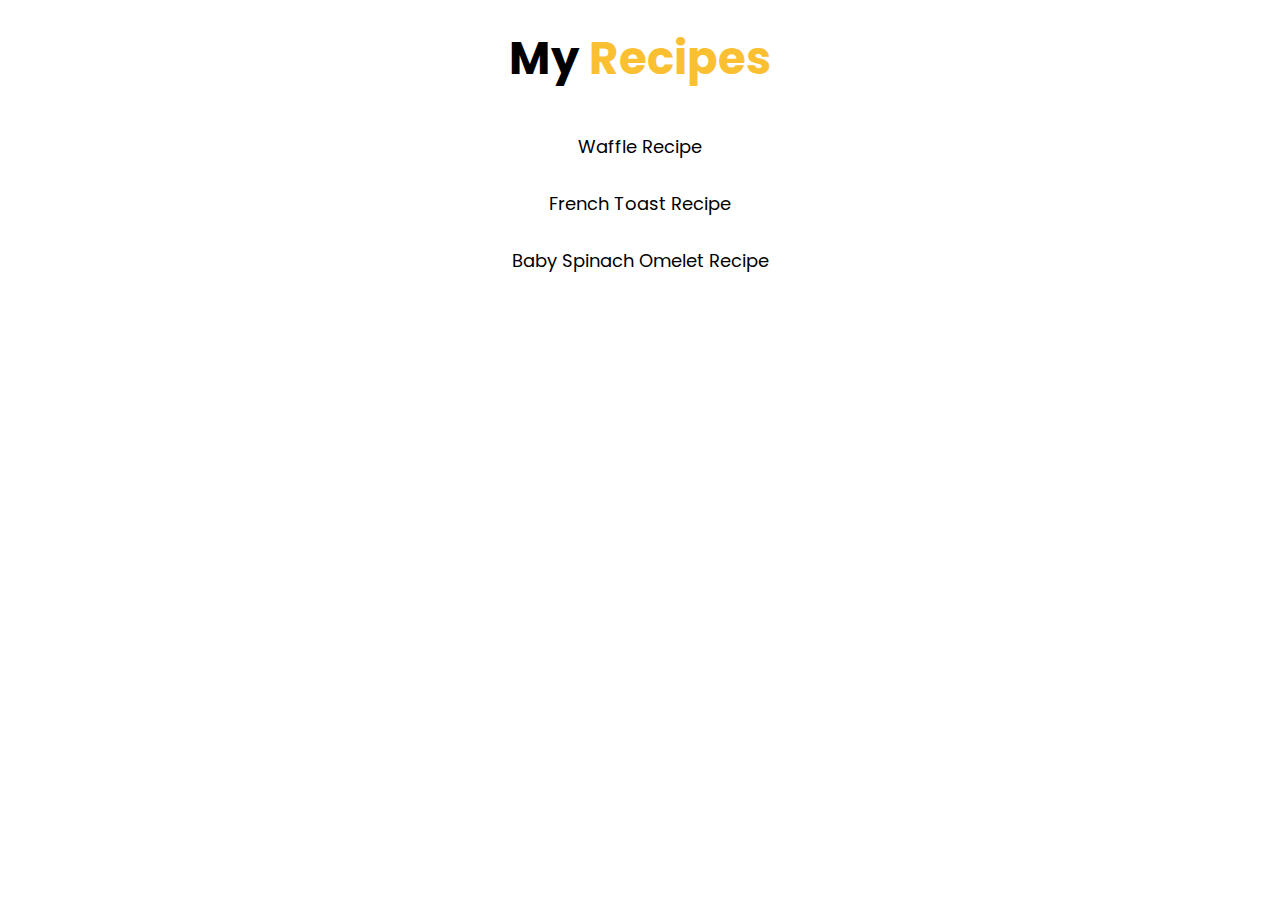
<file: index.html>
<!DOCTYPE html>
<html lang="en">
  <head>
    <meta charset="UTF-8" />
    <meta name="viewport" content="width=device-width, initial-scale=1.0" />
    <title>My Recipes</title>
    <link rel="stylesheet" href="style.css" />
  </head>
  <body>
    <h1>My <span>Recipes</span></h1>
    <ul>
      <li><a href="waffle.html">Waffle Recipe</a></li>
      <li><a href="frenchtoast.html">French Toast Recipe</a></li>
      <li><a href="omelet.html">Baby Spinach Omelet Recipe</a></li>
    </ul>
  </body>
</html>
</file>
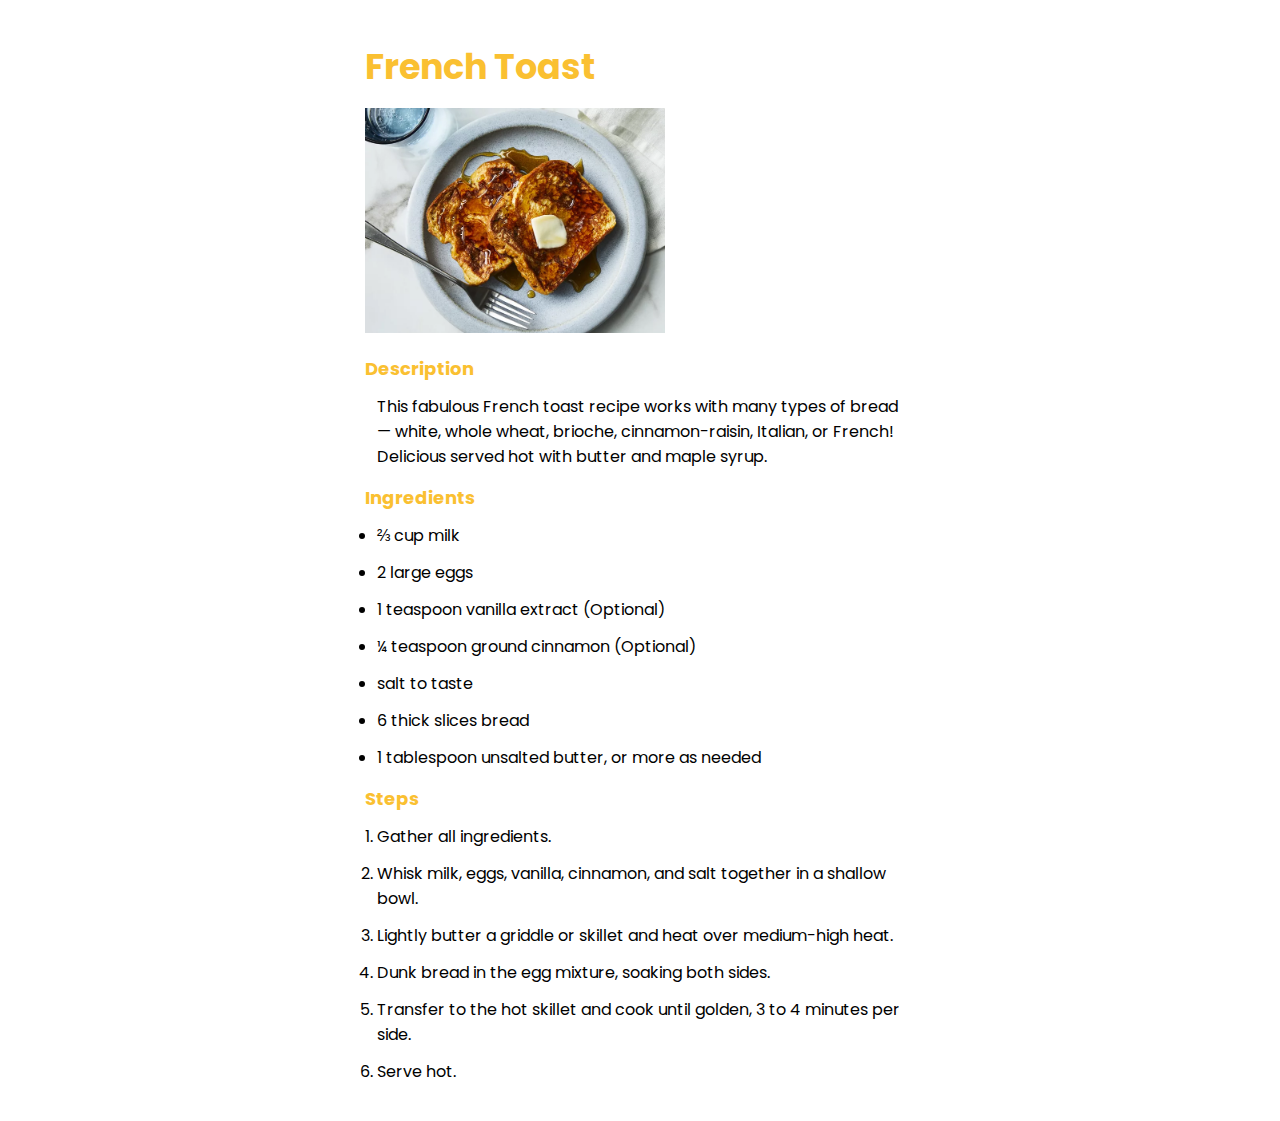
<file: frenchtoast.html>
<!DOCTYPE html>
<html lang="en">
  <head>
    <meta charset="UTF-8" />
    <meta name="viewport" content="width=device-width, initial-scale=1.0" />
    <title>My Recipes</title>
    <link rel="stylesheet" href="frenchtoast.css" />
  </head>
  <body>
    <h1>French Toast</h1>
    <img
      src="images/french toast.webp"
      alt="french-toast-image"
      width="300px"
    />
    <h2>Description</h2>
    <p>
      This fabulous French toast recipe works with many types of bread — white,
      whole wheat, brioche, cinnamon-raisin, Italian, or French! Delicious
      served hot with butter and maple syrup.
    </p>
    <h3>Ingredients</h3>
    <ul>
      <li>⅔ cup milk</li>
      <li>2 large eggs</li>
      <li>1 teaspoon vanilla extract (Optional)</li>
      <li>¼ teaspoon ground cinnamon (Optional)</li>
      <li>salt to taste</li>
      <li>6 thick slices bread</li>
      <li>1 tablespoon unsalted butter, or more as needed</li>
    </ul>

    <h3>Steps</h3>
    <ol>
      <li>Gather all ingredients.</li>
      <li>
        Whisk milk, eggs, vanilla, cinnamon, and salt together in a shallow
        bowl.
      </li>
      <li>
        Lightly butter a griddle or skillet and heat over medium-high heat.
      </li>
      <li>Dunk bread in the egg mixture, soaking both sides.</li>
      <li>
        Transfer to the hot skillet and cook until golden, 3 to 4 minutes per
        side.
      </li>
      <li>Serve hot.</li>
    </ol>
  </body>
</html>
</file>
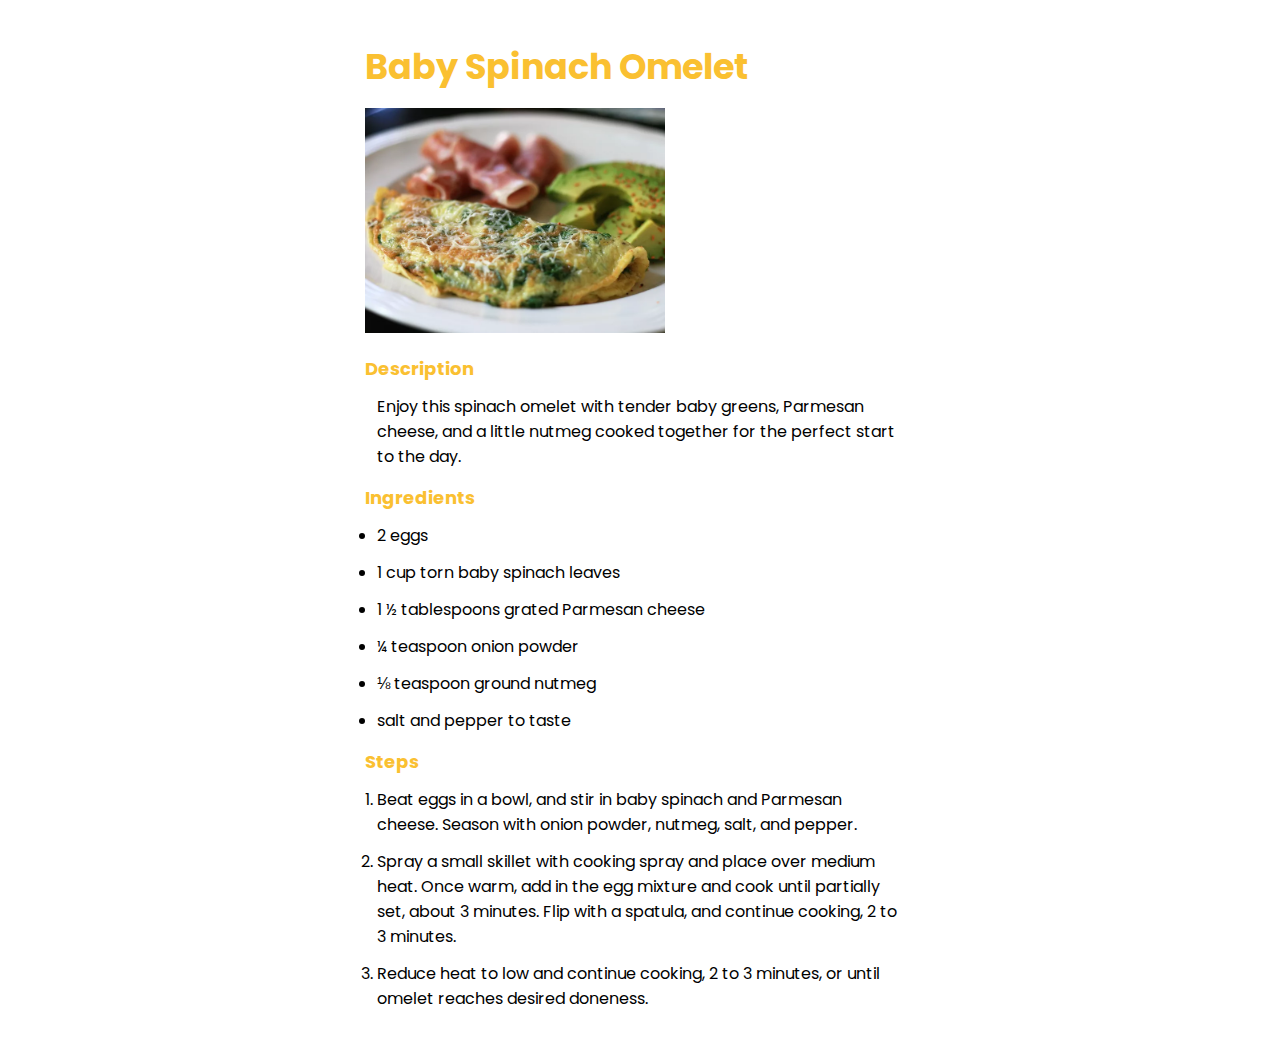
<file: omelet.html>
<!DOCTYPE html>
<html lang="en">
  <head>
    <meta charset="UTF-8" />
    <meta name="viewport" content="width=device-width, initial-scale=1.0" />
    <title>My Recipes</title>
    <link rel="stylesheet" href="omelet.css" />
  </head>
  <body>
    <h1>Baby Spinach Omelet</h1>
    <img
      src="images/baby spinach omelete.webp"
      alt="omelette-image"
      width="300px"
    />
    <h2>Description</h2>
    <p>
      Enjoy this spinach omelet with tender baby greens, Parmesan cheese, and a
      little nutmeg cooked together for the perfect start to the day.
    </p>
    <h3>Ingredients</h3>
    <ul>
      <li>2 eggs</li>
      <li>1 cup torn baby spinach leaves</li>
      <li>1 ½ tablespoons grated Parmesan cheese</li>
      <li>¼ teaspoon onion powder</li>
      <li>⅛ teaspoon ground nutmeg</li>
      <li>salt and pepper to taste</li>
    </ul>

    <h3>Steps</h3>

    <ol>
      <li>
        Beat eggs in a bowl, and stir in baby spinach and Parmesan cheese.
        Season with onion powder, nutmeg, salt, and pepper.
      </li>
      <li>
        Spray a small skillet with cooking spray and place over medium heat.
        Once warm, add in the egg mixture and cook until partially set, about 3
        minutes. Flip with a spatula, and continue cooking, 2 to 3 minutes.
      </li>
      <li>
        Reduce heat to low and continue cooking, 2 to 3 minutes, or until omelet
        reaches desired doneness.
      </li>
    </ol>
  </body>
</html>
</file>
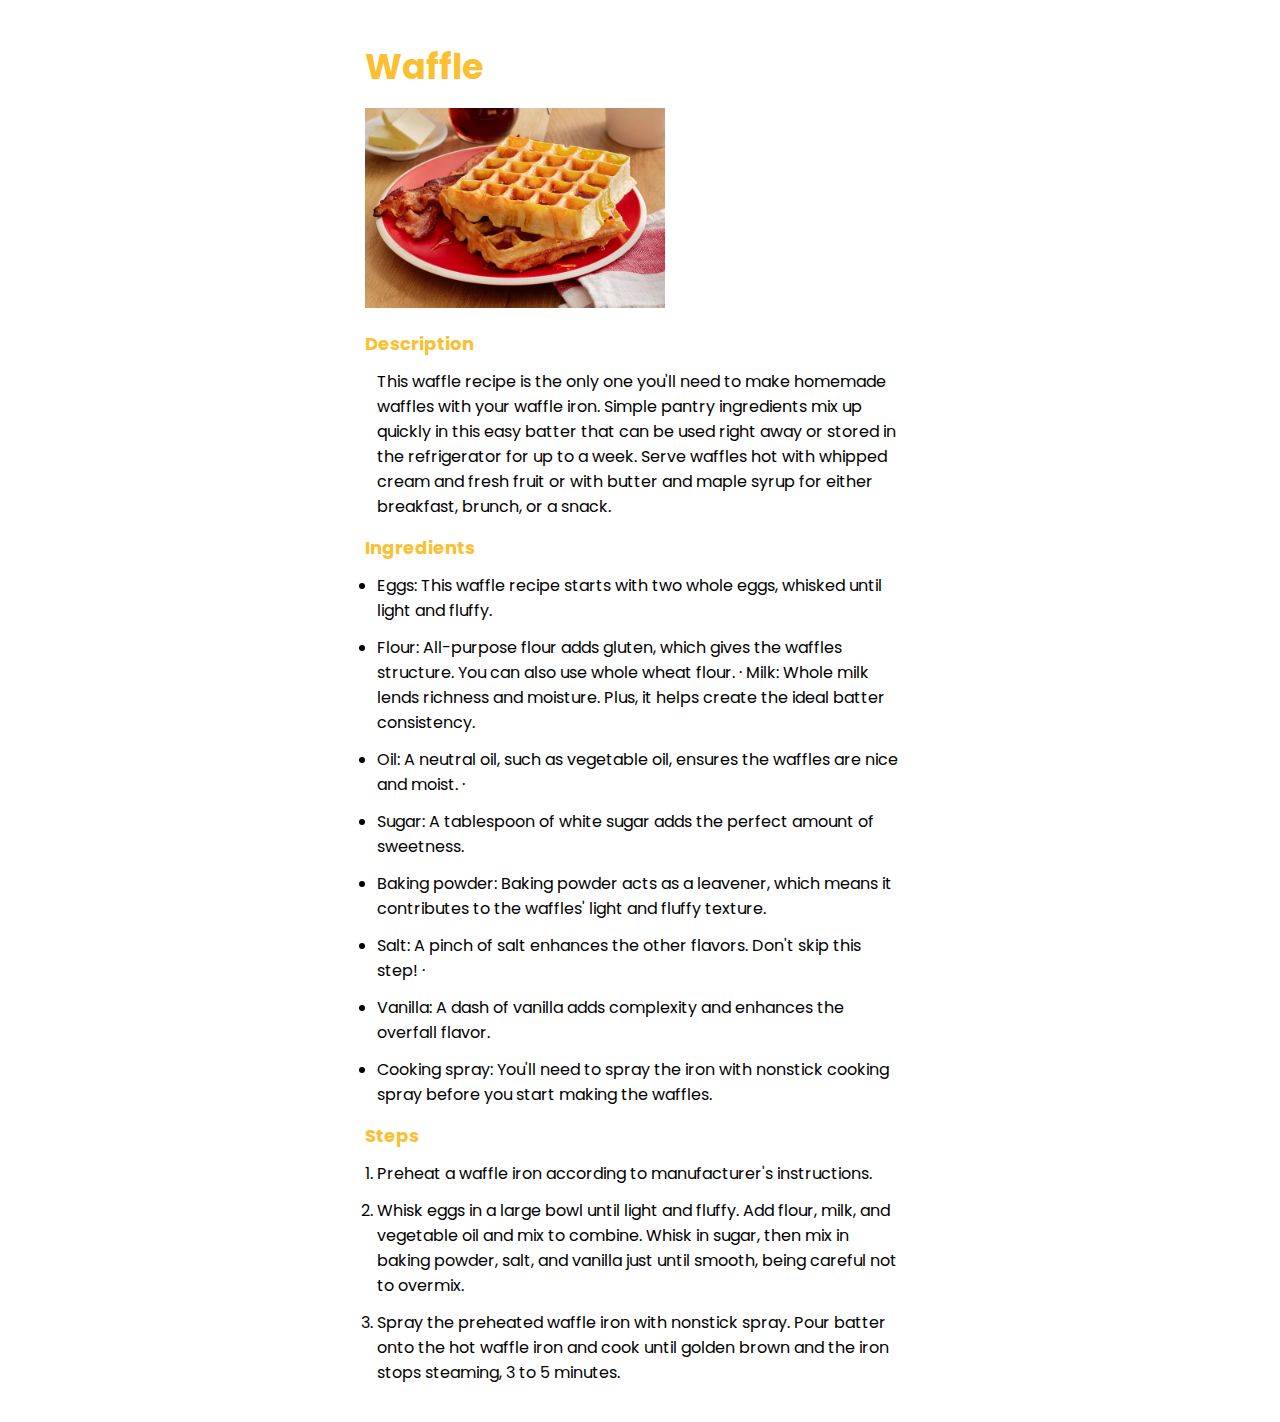
<file: waffle.html>
<!DOCTYPE html>
<html lang="en">
  <head>
    <meta charset="UTF-8" />
    <meta name="viewport" content="width=device-width, initial-scale=1.0" />
    <title>My Recipes</title>
    <link rel="stylesheet" href="waffle.css" />
  </head>
  <body>
    <h1>Waffle</h1>
    <img src="images/waffles.webp" alt="waffle-image" width="300px" />
    <h2>Description</h2>
    <p>
      This waffle recipe is the only one you'll need to make homemade waffles
      with your waffle iron. Simple pantry ingredients mix up quickly in this
      easy batter that can be used right away or stored in the refrigerator for
      up to a week. Serve waffles hot with whipped cream and fresh fruit or with
      butter and maple syrup for either breakfast, brunch, or a snack.
    </p>
    <h3>Ingredients</h3>
    <ul>
      <li>
        Eggs: This waffle recipe starts with two whole eggs, whisked until light
        and fluffy.
      </li>
      <li>
        Flour: All-purpose flour adds gluten, which gives the waffles structure.
        You can also use whole wheat flour. · Milk: Whole milk lends richness
        and moisture. Plus, it helps create the ideal batter consistency.
      </li>
      <li>
        Oil: A neutral oil, such as vegetable oil, ensures the waffles are nice
        and moist. ·
      </li>
      <li>
        Sugar: A tablespoon of white sugar adds the perfect amount of sweetness.
      </li>
      <li>
        Baking powder: Baking powder acts as a leavener, which means it
        contributes to the waffles' light and fluffy texture.
      </li>
      <li>
        Salt: A pinch of salt enhances the other flavors. Don't skip this step!
        ·
      </li>
      <li>
        Vanilla: A dash of vanilla adds complexity and enhances the overfall
        flavor.
      </li>
      <li>
        Cooking spray: You'll need to spray the iron with nonstick cooking spray
        before you start making the waffles.
      </li>
    </ul>

    <h3>Steps</h3>
    <ol>
      <li>Preheat a waffle iron according to manufacturer's instructions.</li>
      <li>
        Whisk eggs in a large bowl until light and fluffy. Add flour, milk, and
        vegetable oil and mix to combine. Whisk in sugar, then mix in baking
        powder, salt, and vanilla just until smooth, being careful not to
        overmix.
      </li>
      <li>
        Spray the preheated waffle iron with nonstick spray. Pour batter onto
        the hot waffle iron and cook until golden brown and the iron stops
        steaming, 3 to 5 minutes.
      </li>
    </ol>
  </body>
</html>
</file>
<file: style.css>
@import url("https://fonts.googleapis.com/css2?family=Poppins:ital,wght@0,100;0,200;0,300;0,400;0,500;0,600;0,700;0,800;0,900;1,100;1,200;1,300;1,400;1,500;1,600;1,700;1,800;1,900&display=swap");
* {
  margin: 0;
  padding: 0;
  font-family: "poppins", sans-serif;
  box-sizing: border-box;
}
* li {
  list-style: none;
}
* a {
  text-decoration: none;
  cursor: pointer;
}

body {
  min-width: 300px;
  max-width: 500px;
  margin: 0 auto;
  padding: 25px;
  color: #000;
  text-align: center;
}
body h1 {
  font-size: 45px;
}
body h1 span {
  color: #fac031;
}
body ul {
  margin-top: 30px;
}
body ul li {
  margin: 10px;
  padding: 10px;
}
body ul li a {
  color: #000;
  font-size: 18px;
}
body ul li a:hover {
  background: #fac031;
  padding: 10px;
  border-radius: 32px;
  border: none;
  color: #fff;
}/*# sourceMappingURL=main.css.map */
</file>
<file: frenchtoast.css>
@import url("https://fonts.googleapis.com/css2?family=Poppins:ital,wght@0,100;0,200;0,300;0,400;0,500;0,600;0,700;0,800;0,900;1,100;1,200;1,300;1,400;1,500;1,600;1,700;1,800;1,900&display=swap");
* {
  margin: 0;
  padding: 0;
  font-family: "poppins", sans-serif;
  box-sizing: border-box;
}
* a {
  text-decoration: none;
  cursor: pointer;
}

body {
  min-width: 300px;
  max-width: 600px;
  margin: 0 auto;
  padding: 25px;
  color: #000;
}
body h1 {
  font-size: 35px;
  color: #fac031;
  margin-top: 15px;
  font-weight: 700;
  font-weight: 700;
  margin-bottom: 15px;
}
body img:hover {
  transform: scale(1.1);
}
body p {
  margin: 12px;
  font-size: 16px;
}
body h2,
body h3 {
  color: #fac031;
  margin-top: 15px;
  font-size: 18px;
  font-weight: 700;
}
body ul li,
body ol li {
  margin: 12px;
  font-size: 16px;
}/*# sourceMappingURL=frenchtoast.css.map */
</file>
<file: omelet.css>
@import url("https://fonts.googleapis.com/css2?family=Poppins:ital,wght@0,100;0,200;0,300;0,400;0,500;0,600;0,700;0,800;0,900;1,100;1,200;1,300;1,400;1,500;1,600;1,700;1,800;1,900&display=swap");
* {
  margin: 0;
  padding: 0;
  font-family: "poppins", sans-serif;
  box-sizing: border-box;
}
* a {
  text-decoration: none;
  cursor: pointer;
}

body {
  min-width: 300px;
  max-width: 600px;
  margin: 0 auto;
  padding: 25px;
  color: #000;
}
body h1 {
  font-size: 35px;
  color: #fac031;
  margin-top: 15px;
  font-weight: 700;
  font-weight: 700;
  margin-bottom: 15px;
}
body img:hover {
  transform: scale(1.1);
}
body p {
  margin: 12px;
  font-size: 16px;
}
body h2,
body h3 {
  color: #fac031;
  margin-top: 15px;
  font-size: 18px;
  font-weight: 700;
}
body ul li,
body ol li {
  margin: 12px;
  font-size: 16px;
}/*# sourceMappingURL=omelet.css.map */
</file>
<file: waffle.css>
@import url("https://fonts.googleapis.com/css2?family=Poppins:ital,wght@0,100;0,200;0,300;0,400;0,500;0,600;0,700;0,800;0,900;1,100;1,200;1,300;1,400;1,500;1,600;1,700;1,800;1,900&display=swap");
* {
  margin: 0;
  padding: 0;
  font-family: "poppins", sans-serif;
  box-sizing: border-box;
}
* a {
  text-decoration: none;
  cursor: pointer;
}

body {
  min-width: 300px;
  max-width: 600px;
  margin: 0 auto;
  padding: 25px;
  color: #000;
}
body h1 {
  font-size: 35px;
  color: #fac031;
  margin-top: 15px;
  font-weight: 700;
  font-weight: 700;
  margin-bottom: 15px;
}
body img:hover {
  transform: scale(1.1);
}
body p {
  margin: 12px;
  font-size: 16px;
}
body h2,
body h3 {
  color: #fac031;
  margin-top: 15px;
  font-size: 18px;
  font-weight: 700;
}
body ul li,
body ol li {
  margin: 12px;
  font-size: 16px;
}/*# sourceMappingURL=waffle.css.map */
</file>
